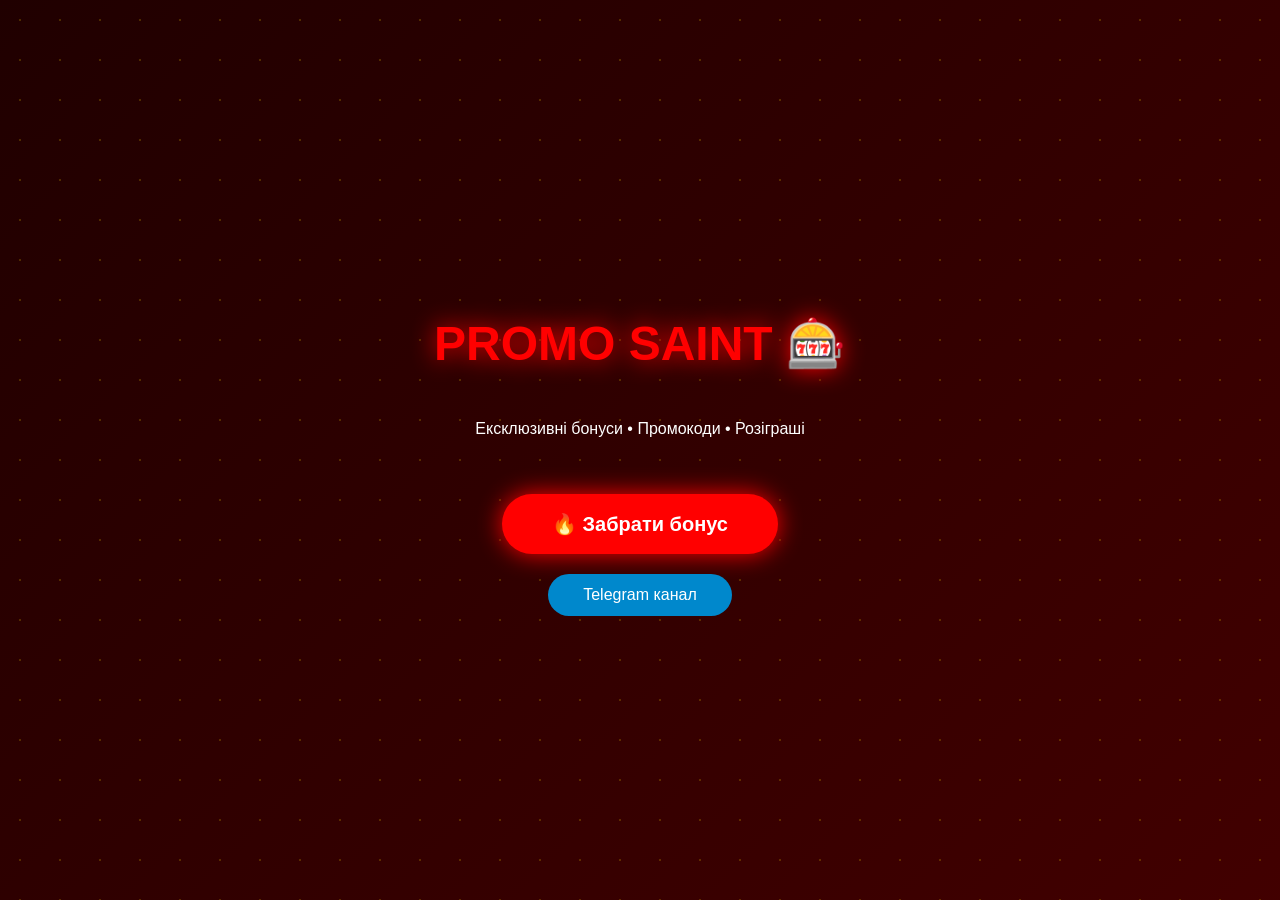
<file: PROMO_OT_SAINT/index.html>
<!DOCTYPE html>
<html lang="uk">
<head>
<meta charset="UTF-8">
<meta name="viewport" content="width=device-width, initial-scale=1.0">
<title>PROMO SAINT</title>
<link rel="stylesheet" href="style.css">
</head>
<body>

<div class="animated-bg"></div>
<div class="particles"></div>

<div class="main-container">
    <h1>PROMO SAINT 🎰</h1>
    <p>Ексклюзивні бонуси • Промокоди • Розіграші</p>

    <a href="bonuses.html" class="main-btn">
        🔥 Забрати бонус
    </a>

    <a href="https://t.me/promo_ot_saint" target="_blank" class="tg-btn">
        Telegram канал
    </a>
</div>

</body>
</html>
</file>
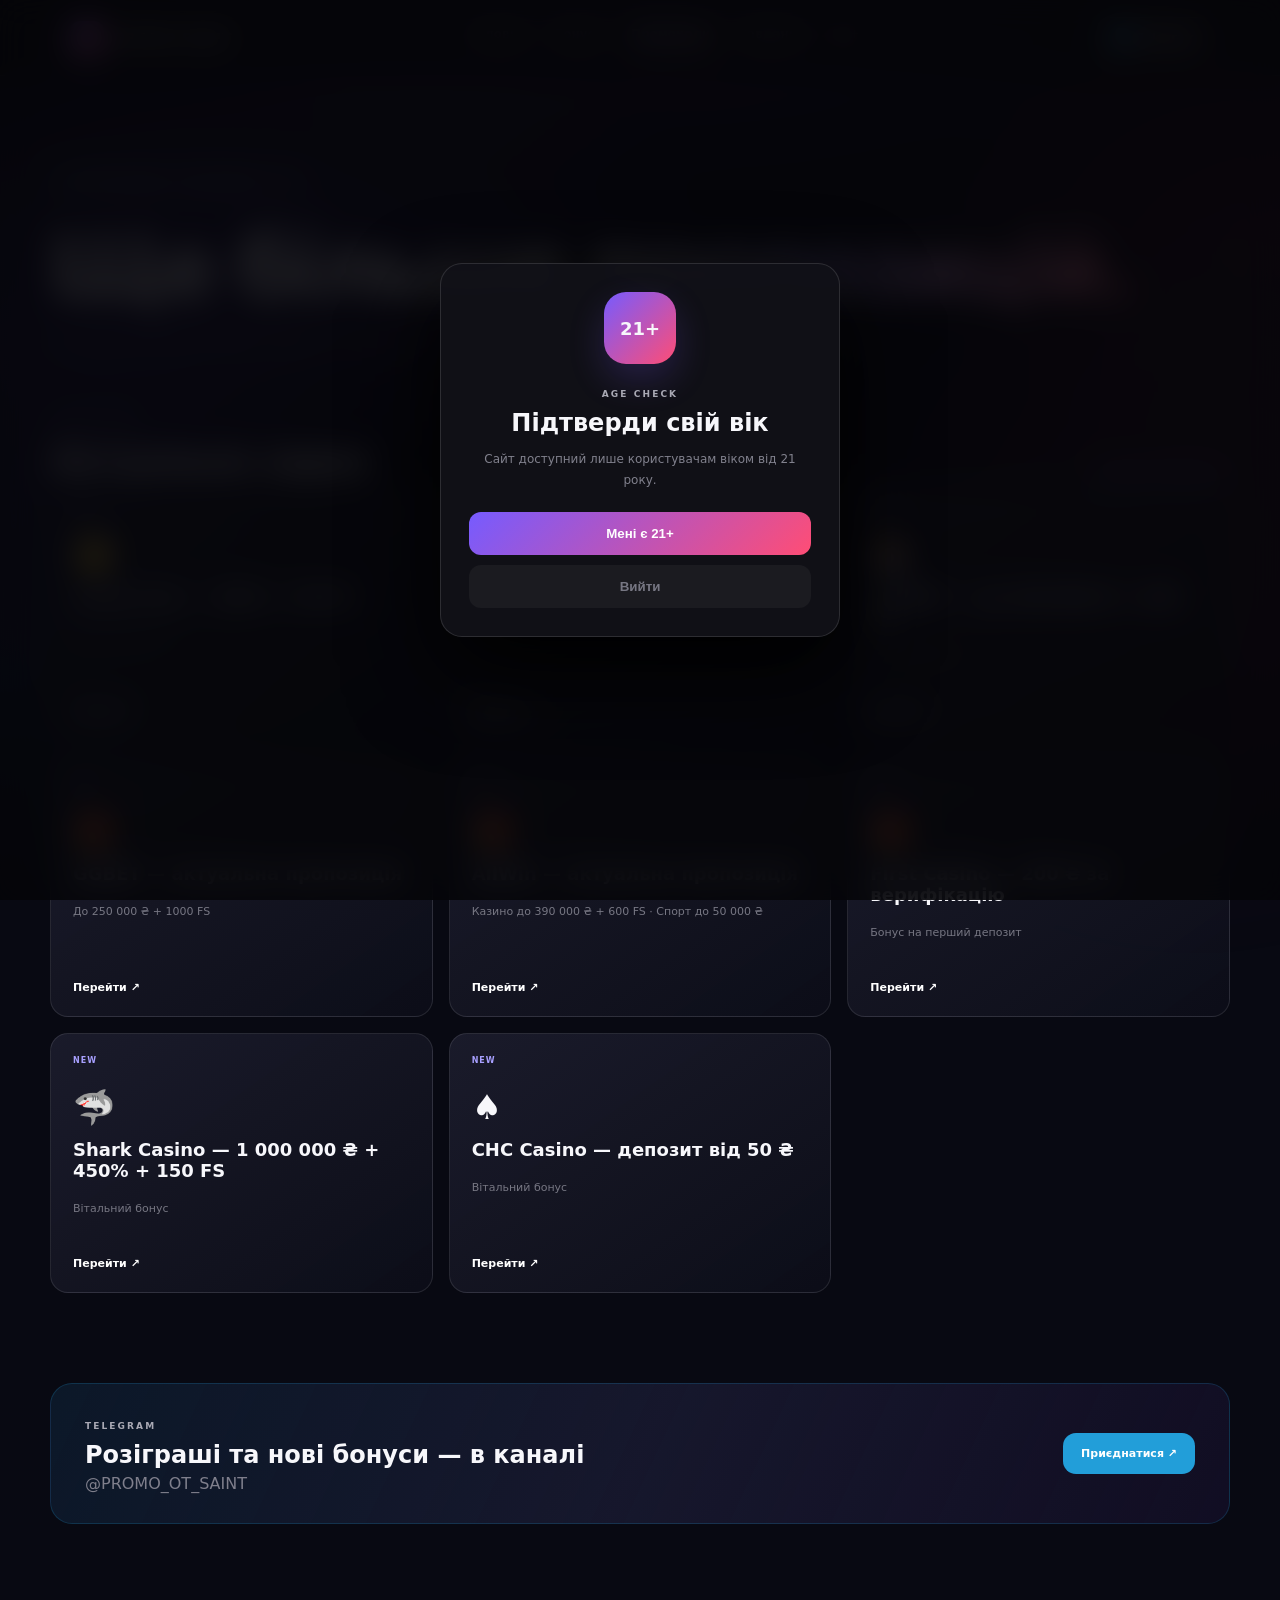
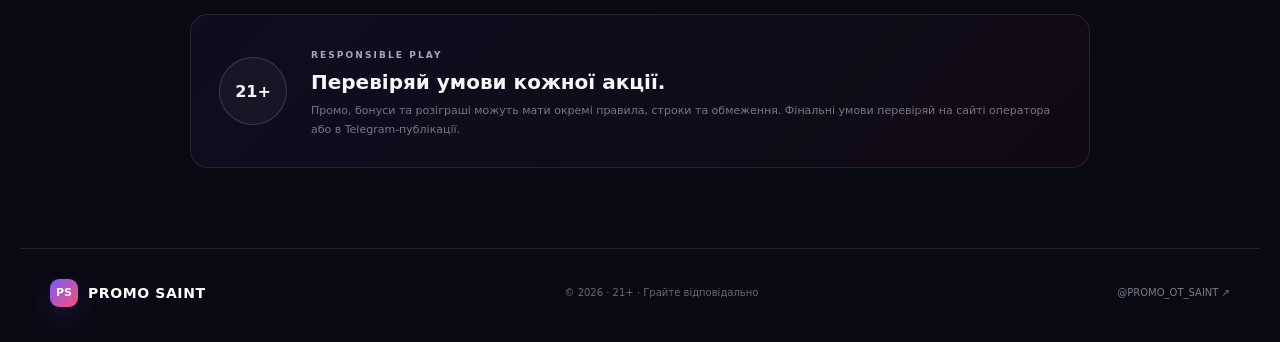
<file: promos.html>
<!doctype html>
<html lang="uk">
<head>
<meta charset="utf-8">
<meta name="viewport" content="width=device-width,initial-scale=1">
<meta name="theme-color" content="#09090b">
<meta name="description" content="PROMO SAINT — промокоди, добірки та розіграші. 21+.">
<title>Промокоди та розіграші — PROMO SAINT</title>
<link rel="stylesheet" href="style.css">
</head>
<body class="page page-promos">
<div class="page-transition" aria-hidden="true"></div>
<div class="noise"></div><div class="aurora aurora-1"></div><div class="aurora aurora-2"></div>

<header class="nav">
  <a class="brand" href="index.html"><span class="brand-mark">PS</span><span class="brand-text">PROMO SAINT</span></a>
  <nav class="nav-links">
    <a class="page-link" href="index.html">Головна</a>
    <a class="page-link" href="bonuses.html">Бонуси</a>
    <a class="active" href="promos.html">Промокоди</a><a class="page-link" href="tasks.html">Завдання</a>
    <a href="#safe">21+</a>
  </nav>
  <a class="tg-chip" href="https://t.me/PROMO_OT_SAINT" target="_blank" rel="noopener noreferrer"><span class="tg-dot">↗</span> Telegram</a>
</header>

<main>
  <section class="bonus-hero promo-hero">
    <div class="eyebrow"><span class="status-dot"></span>PROMOКОДИ · РОЗІГРАШІ · 21+</div>
    <h1>Ще більше <span class="gradient-text">пропозицій.</span></h1>
    <p>Тут зібрані актуальні промо, добірки та переходи до оферів. Нові публікації також з’являються в Telegram.</p>
  </section>

  <section class="promo-grid-wrap">
    <div class="section-head">
      <div><span class="section-kicker">PROMO FEED</span><h2>Актуально зараз</h2></div>
      <a class="text-link" href="https://t.me/PROMO_OT_SAINT" target="_blank" rel="noopener noreferrer">Відкрити Telegram →</a>
    </div>
    <div class="promo-grid"><article class="promo-card reveal">
      <div class="promo-card__tag">NEW</div>
      <div class="promo-card__icon">🪙</div>
      <h3>Lucky Coin — 100% + 50 FS</h3>
      <p>Вітальний бонус</p>
      <a href="https://click.mytraffgun.com/click?pid=838&amp;offer_id=1173" target="_blank" rel="noopener noreferrer sponsored">Перейти <span>↗</span></a>
    </article><article class="promo-card reveal">
      <div class="promo-card__tag">HOT</div>
      <div class="promo-card__icon">⭐</div>
      <h3>EpicStar — 150% + 100 FS</h3>
      <p>Вітальний бонус</p>
      <a href="https://click.mytraffgun.com/click?pid=838&amp;offer_id=1142" target="_blank" rel="noopener noreferrer sponsored">Перейти <span>↗</span></a>
    </article><article class="promo-card reveal">
      <div class="promo-card__tag">NEW</div>
      <div class="promo-card__icon">🎰</div>
      <h3>CATBET — до 100 000 ₴ + 250 FS</h3>
      <p>Вітальний бонус</p>
      <a href="https://click.mytraffgun.com/click?pid=838&amp;offer_id=1082" target="_blank" rel="noopener noreferrer sponsored">Перейти <span>↗</span></a>
    </article><article class="promo-card reveal">
      <div class="promo-card__tag">TOP</div>
      <div class="promo-card__icon">🎁</div>
      <h3>GGBET — актуальна пропозиція</h3>
      <p>До 250 000 ₴ + 1000 FS</p>
      <a href="https://click.mytraffgun.com/click?pid=838&amp;offer_id=724" target="_blank" rel="noopener noreferrer sponsored">Перейти <span>↗</span></a>
    </article><article class="promo-card reveal">
      <div class="promo-card__tag">TOP</div>
      <div class="promo-card__icon">🎁</div>
      <h3>AllWin — актуальна пропозиція</h3>
      <p>Казино до 390 000 ₴ + 600 FS · Спорт до 50 000 ₴</p>
      <a href="https://tinyurl.com/3utxmdjt/215/7?l=6&amp;utm_source=TG&amp;utm_campaign=PROMO_OT_SAINT&amp;creative_type=link&amp;creative_id=6" target="_blank" rel="noopener noreferrer sponsored">Перейти <span>↗</span></a>
    </article><article class="promo-card reveal">
      <div class="promo-card__tag">HOT</div>
      <div class="promo-card__icon">🎁</div>
      <h3>First Casino — 200 ₴ за верифікацію</h3>
      <p>Бонус на перший депозит</p>
      <a href="https://1casinowin.com/auth/signup/?refcode=c64d49a3-1852-4856-97d8-5c0b5961f281" target="_blank" rel="noopener noreferrer sponsored">Перейти <span>↗</span></a>
    </article><article class="promo-card reveal">
      <div class="promo-card__tag">NEW</div>
      <div class="promo-card__icon">🦈</div>
      <h3>Shark Casino — 1 000 000 ₴ + 450% + 150 FS</h3>
      <p>Вітальний бонус</p>
      <a href="https://trustrandomway.cc/uk?ref_code=37b3a8104ffb78a5" target="_blank" rel="noopener noreferrer sponsored">Перейти <span>↗</span></a>
    </article><article class="promo-card reveal">
      <div class="promo-card__tag">NEW</div>
      <div class="promo-card__icon">♠</div>
      <h3>CHC Casino — депозит від 50 ₴</h3>
      <p>Вітальний бонус</p>
      <a href="https://chc4.casino/ua/r/ODk4MTc=" target="_blank" rel="noopener noreferrer sponsored">Перейти <span>↗</span></a>
    </article></div>
  </section>

  <section class="telegram-banner">
    <div><span class="section-kicker">TELEGRAM</span><h2>Розіграші та нові бонуси — в каналі</h2><p>@PROMO_OT_SAINT</p></div>
    <a href="https://t.me/PROMO_OT_SAINT" target="_blank" rel="noopener noreferrer">Приєднатися ↗</a>
  </section>

  <section class="safe" id="safe">
    <div class="safe-icon">21+</div>
    <div><span class="section-kicker">RESPONSIBLE PLAY</span><h2>Перевіряй умови кожної акції.</h2><p>Промо, бонуси та розіграші можуть мати окремі правила, строки та обмеження. Фінальні умови перевіряй на сайті оператора або в Telegram-публікації.</p></div>
  </section>
</main>

<footer>
  <div class="brand footer-brand"><span class="brand-mark">PS</span><span class="brand-text">PROMO SAINT</span></div>
  <p>© 2026 · 21+ · Грайте відповідально</p>
  <a href="https://t.me/PROMO_OT_SAINT" target="_blank" rel="noopener noreferrer">@PROMO_OT_SAINT ↗</a>
</footer>

<div class="mobile-dock">
  <a class="page-link" href="index.html">⌂<span>Головна</span></a>
  <a class="page-link" href="bonuses.html">🎁<span>Бонуси</span></a>
  <a class="active" href="promos.html">✦<span>Промо</span></a>
  <a class="page-link" href="tasks.html">✓<span>Завдання</span></a>
</div>

<div class="age-modal" id="ageModal" hidden>
  <div class="age-dialog">
    <div class="age-badge">21+</div>
    <span class="section-kicker">AGE CHECK</span>
    <h2>Підтверди свій вік</h2>
    <p>Сайт доступний лише користувачам віком від 21 року.</p>
    <button id="ageYes" class="age-confirm">Мені є 21+</button>
    <button id="ageNo" class="age-exit">Вийти</button>
  </div>
</div>

<script src="app.js"></script>
</body>
</html>
</file>
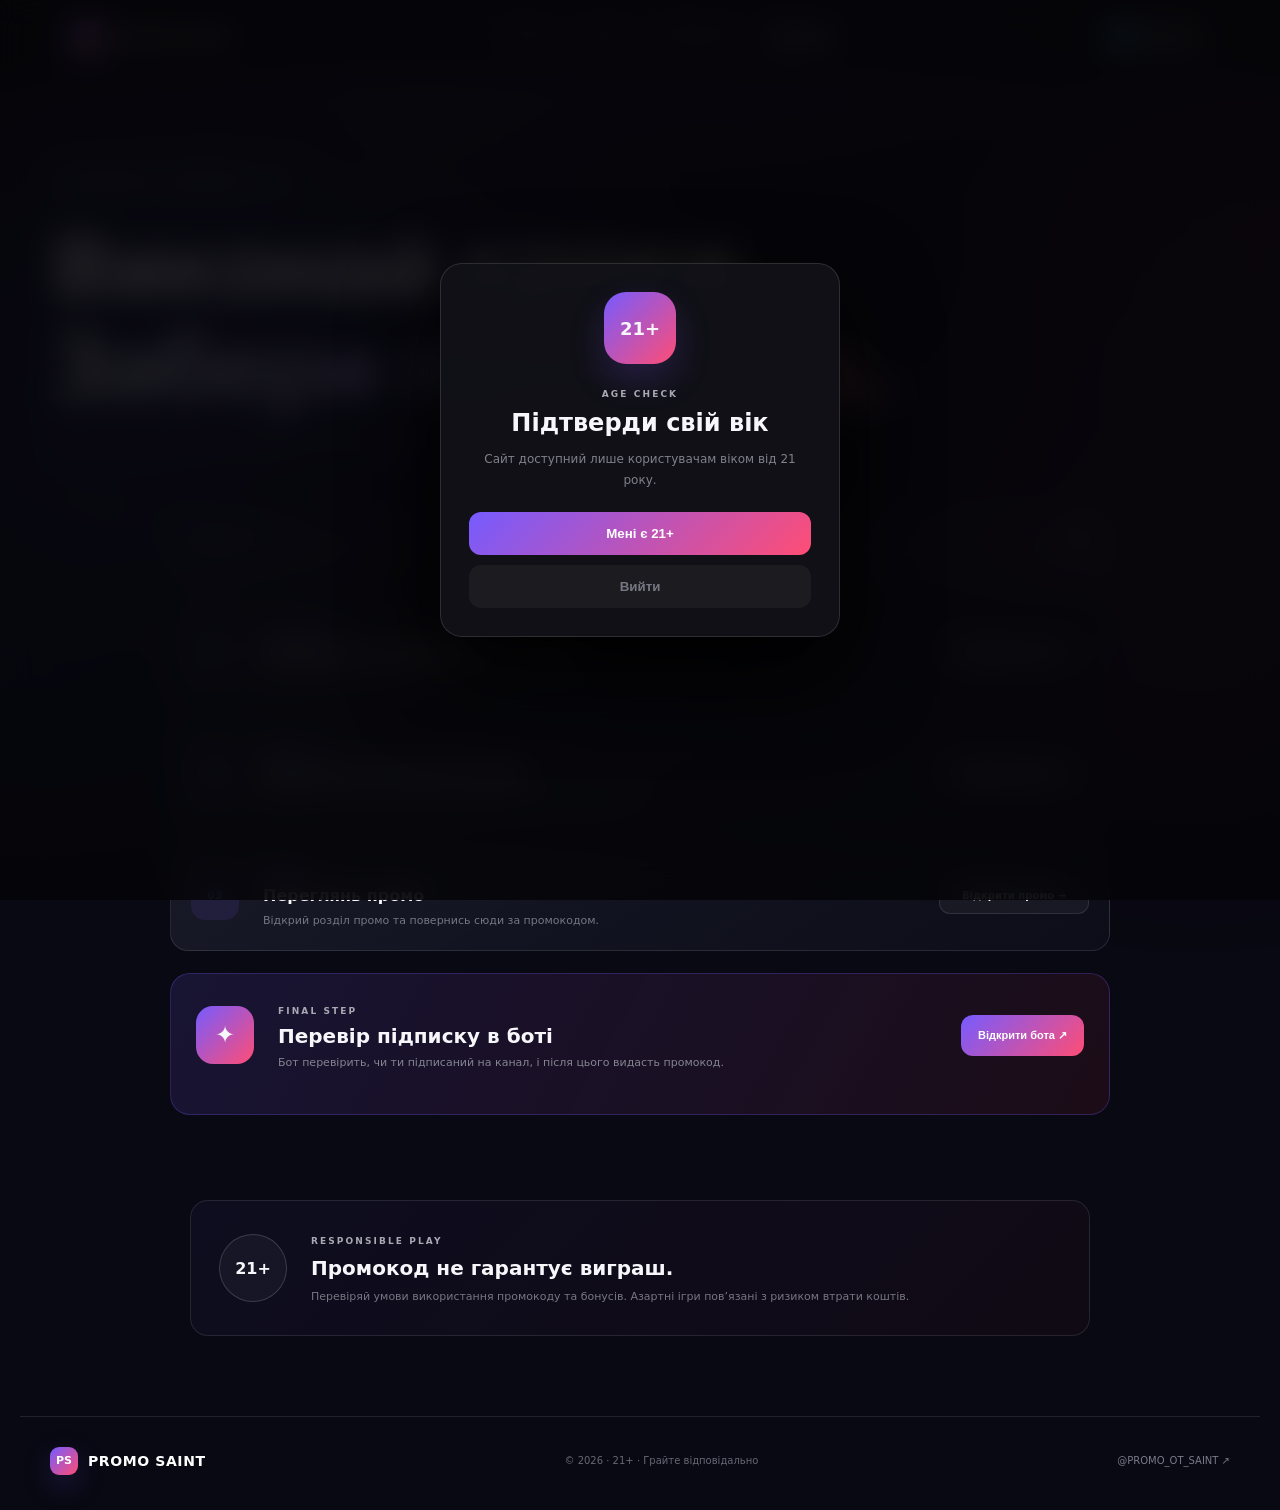
<file: tasks.html>
<!doctype html><html lang="uk"><head><meta charset="utf-8"><meta name="viewport" content="width=device-width,initial-scale=1"><meta name="theme-color" content="#09090b"><meta name="description" content="PROMO SAINT — виконай завдання та отримай промокод. 21+."><title>Завдання — PROMO SAINT</title><link rel="stylesheet" href="style.css"></head><body class="page page-tasks"><div class="page-transition" aria-hidden="true"></div><div class="noise"></div><div class="aurora aurora-1"></div><div class="aurora aurora-2"></div><header class="nav"><a class="brand page-link" href="index.html"><span class="brand-mark">PS</span><span class="brand-text">PROMO SAINT</span></a><nav class="nav-links"><a class="page-link" href="index.html">Головна</a><a class="page-link" href="bonuses.html">Бонуси</a><a class="page-link" href="promos.html">Промокоди</a><a class="active" href="tasks.html">Завдання</a></nav><a class="tg-chip" href="https://t.me/PROMO_OT_SAINT" target="_blank" rel="noopener noreferrer"><span class="tg-dot">↗</span> Telegram</a></header><main><section class="bonus-hero tasks-hero"><div class="eyebrow"><span class="status-dot"></span>ЗАВДАННЯ · ПРОМОКОД · 21+</div><h1>Виконай кроки.<br><span class="gradient-text">Забери промокод.</span></h1><p>Підписку на Telegram перевіряє бот. Після успішної перевірки він видає промокод.</p></section><section class="tasks-wrap"><div class="task-progress-card"><div class="progress-top"><span>Твій прогрес</span><strong id="progressText">0 / 3</strong></div><div class="progress-bar"><i id="progressBar"></i></div></div><div class="task-list"><article class="task-card" data-task="channel"><div class="task-num">01</div><div class="task-main"><span class="task-kicker">TELEGRAM</span><h3>Підпишись на @PROMO_OT_SAINT</h3><p>Відкрий канал та підпишись. Саме це завдання бот перевірить автоматично.</p></div><a class="task-btn" href="https://t.me/PROMO_OT_SAINT" target="_blank" rel="noopener noreferrer" data-complete="channel">Відкрити канал ↗</a></article><article class="task-card" data-task="bonuses"><div class="task-num">02</div><div class="task-main"><span class="task-kicker">BONUSES</span><h3>Переглянь актуальні бонуси</h3><p>Перейди до каталогу та обери пропозицію, яка тобі підходить.</p></div><a class="task-btn page-link" href="bonuses.html" data-complete="bonuses">Відкрити бонуси →</a></article><article class="task-card" data-task="promo"><div class="task-num">03</div><div class="task-main"><span class="task-kicker">PROMO</span><h3>Переглянь промо</h3><p>Відкрий розділ промо та повернись сюди за промокодом.</p></div><a class="task-btn page-link" href="promos.html" data-complete="promo">Відкрити промо →</a></article></div><section class="unlock-card"><div class="unlock-icon">✦</div><div class="unlock-copy"><span class="section-kicker">FINAL STEP</span><h2>Перевір підписку в боті</h2><p>Бот перевірить, чи ти підписаний на канал, і після цього видасть промокод.</p></div><button id="openBot" class="unlock-btn" type="button">Відкрити бота ↗</button><p class="bot-hint" id="botHint"></p></section></section><section class="safe"><div class="safe-icon">21+</div><div><span class="section-kicker">RESPONSIBLE PLAY</span><h2>Промокод не гарантує виграш.</h2><p>Перевіряй умови використання промокоду та бонусів. Азартні ігри пов’язані з ризиком втрати коштів.</p></div></section></main><footer><div class="brand footer-brand"><span class="brand-mark">PS</span><span class="brand-text">PROMO SAINT</span></div><p>© 2026 · 21+ · Грайте відповідально</p><a href="https://t.me/PROMO_OT_SAINT" target="_blank" rel="noopener noreferrer">@PROMO_OT_SAINT ↗</a></footer><div class="mobile-dock"><a class="page-link" href="index.html">⌂<span>Головна</span></a><a class="page-link" href="bonuses.html">🎁<span>Бонуси</span></a><a class="page-link" href="promos.html">✦<span>Промо</span></a><a class="active" href="tasks.html">✓<span>Завдання</span></a></div><div class="age-modal" id="ageModal" hidden><div class="age-dialog"><div class="age-badge">21+</div><span class="section-kicker">AGE CHECK</span><h2>Підтверди свій вік</h2><p>Сайт доступний лише користувачам віком від 21 року.</p><button id="ageYes" class="age-confirm">Мені є 21+</button><button id="ageNo" class="age-exit">Вийти</button></div></div><script src="site-config.js"></script><script src="app.js"></script><script src="tasks.js"></script></body></html>
</file>
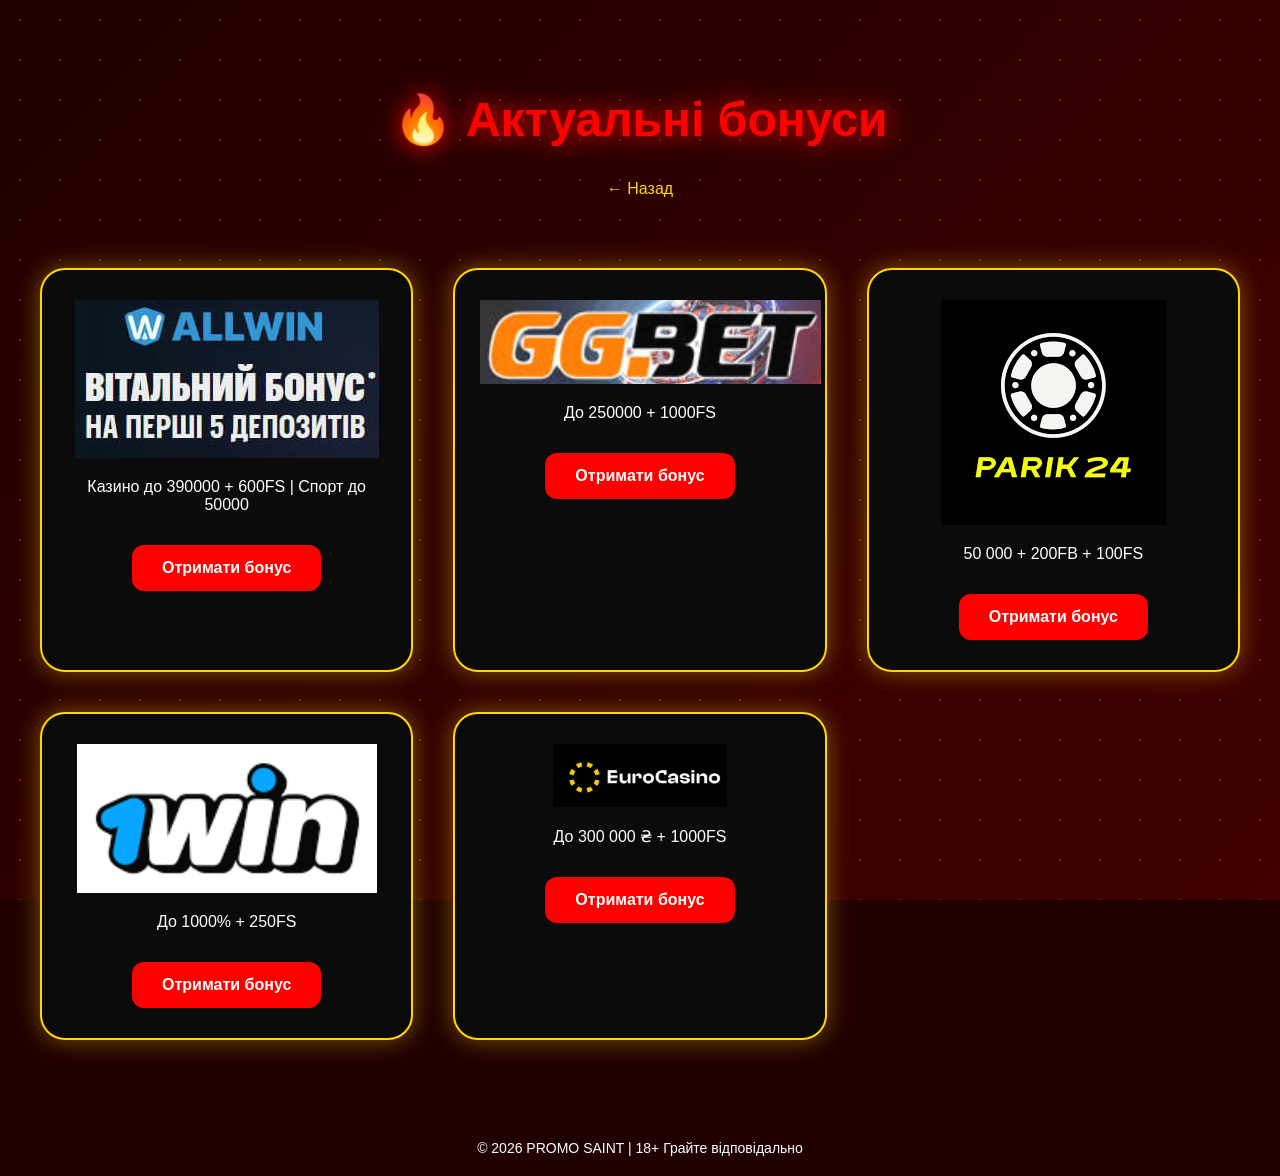
<file: PROMO_OT_SAINT/bonuses.html>
<!DOCTYPE html>
<html lang="uk">
<head>
<meta charset="UTF-8">
<meta name="viewport" content="width=device-width, initial-scale=1.0">
<title>Бонуси | PROMO SAINT</title>
<link rel="stylesheet" href="style.css">
</head>
<body>

<div class="animated-bg"></div>
<div class="particles"></div>

<header class="bonus-header">
  <h1>🔥 Актуальні бонуси</h1>
  <a href="index.html" class="back-btn">← Назад</a>
</header>

<main class="casino-container">

  <div class="casino-block">
    <img src="allwin.png" class="allwin">
    <p>Казино до 390000 + 600FS | Спорт до 50000</p>
    <a href="https://lnk.ua/5VbUbE0MF" target="_blank" class="btn">Отримати бонус</a>
  </div>

  <div class="casino-block">
    <img src="ggbet.png" class="ggbet">
    <p>До 250000 + 1000FS</p>
    <a href="https://surl.li/gfjgsi" target="_blank" class="btn">Отримати бонус</a>
  </div>

  <div class="casino-block">
    <img src="parik24.png" class="parik24">
    <p>50 000 + 200FB + 100FS</p>
    <a href="https://surl.li/tgodsl" target="_blank" class="btn">Отримати бонус</a>
  </div>

  <div class="casino-block">
    <img src="1win.png" class="1win">
    <p>До 1000% + 250FS</p>
    <a href="https://surl.li/pehhhu" target="_blank" class="btn">Отримати бонус</a>
  </div>

  <div class="casino-block">
    <img src="eurocasino.png" class="eurocasino">
    <p>До 300 000 ₴ + 1000FS</p>
    <a href="https://lnk.ua/WfnFeuqv2" target="_blank" class="btn">Отримати бонус</a>
  </div>

</main>

<footer class="bonus-footer">
  © 2026 PROMO SAINT | 18+ Грайте відповідально
</footer>

</body>

</html>
</file>
<file: PROMO_OT_SAINT/style.css>
body{
margin:0;
font-family:Arial, sans-serif;
color:white;
background:#200000;
overflow-x:hidden;
}

.animated-bg{
position:fixed;
width:100%;
height:100%;
background: linear-gradient(-45deg, #3b0000, #200000, #4d0000, #200000);
background-size:400% 400%;
animation: gradientMove 12s ease infinite;
z-index:-2;
}

@keyframes gradientMove{
0%{background-position:0% 50%}
50%{background-position:100% 50%}
100%{background-position:0% 50%}
}

.particles{
position:fixed;
width:100%;
height:100%;
background-image: radial-gradient(gold 1px, transparent 1px);
background-size: 40px 40px;
opacity:0.2;
animation: moveParticles 20s linear infinite;
z-index:-1;
}

@keyframes moveParticles{
from{background-position:0 0;}
to{background-position:0 1000px;}
}

.main-container{
height:100vh;
display:flex;
flex-direction:column;
justify-content:center;
align-items:center;
text-align:center;
}

h1{
font-size:48px;
color:#ff0000;
text-shadow:0 0 25px red;
}

.main-btn{
margin-top:40px;
padding:18px 50px;
background:red;
color:white;
text-decoration:none;
border-radius:50px;
font-size:20px;
font-weight:bold;
box-shadow:0 0 25px red;
transition:0.3s;
}

.main-btn:hover{
background:gold;
color:black;
box-shadow:0 0 35px gold;
}

.tg-btn{
margin-top:20px;
padding:12px 35px;
background:#0088cc;
color:white;
text-decoration:none;
border-radius:30px;
}

.bonus-header{
text-align:center;
padding:60px 20px 30px 20px;
}

.back-btn{
color:gold;
text-decoration:none;
}

.casino-container{
max-width:1200px;
margin:0 auto;
display:grid;
grid-template-columns:repeat(auto-fit, minmax(280px, 1fr));
gap:40px;
padding:40px 20px 80px 20px;
}

.casino-block{
background:#0b0b0b;
border:2px solid gold;
border-radius:25px;
padding:30px 25px;
text-align:center;
box-shadow:0 0 25px rgba(255,215,0,0.4);
transition:0.4s;
}

.casino-block:hover{
transform:translateY(-8px);
box-shadow:0 0 45px gold;
}

.logo{
width:170px;
margin-bottom:25px;
}

.btn{
display:inline-block;
margin-top:15px;
padding:14px 30px;
background:red;
color:white;
text-decoration:none;
border-radius:12px;
font-weight:bold;
transition:0.3s;
}

.btn:hover{
background:gold;
color:black;
}

.bonus-footer{
text-align:center;
padding:20px;
font-size:14px;
}
</file>
<file: style.css>
:root{
  --bg:#09090b;--bg2:#0d0d11;--panel:rgba(255,255,255,.055);--panel-solid:#121217;
  --line:rgba(255,255,255,.10);--text:#f7f7fb;--muted:#8c8c98;
  --accent:#ff3158;--accent2:#7c5cff;--cyan:#37d7ff;--success:#4be38a;
}
*{box-sizing:border-box}
html{scroll-behavior:smooth}
body{margin:0;background:var(--bg);color:var(--text);font-family:Inter,ui-sans-serif,system-ui,-apple-system,BlinkMacSystemFont,"Segoe UI",Arial,sans-serif;overflow-x:hidden}
body:before{content:"";position:fixed;inset:0;z-index:-5;background:
 radial-gradient(circle at 20% 0%,rgba(124,92,255,.12),transparent 30%),
 radial-gradient(circle at 90% 15%,rgba(255,49,88,.10),transparent 27%),
 linear-gradient(180deg,#09090b,#0b0b0f 65%,#09090b)}
.noise{position:fixed;inset:0;z-index:-4;pointer-events:none;opacity:.16;background-image:radial-gradient(rgba(255,255,255,.16) .7px,transparent .7px);background-size:22px 22px;mask-image:linear-gradient(to bottom,black,transparent 70%)}
.aurora{position:fixed;z-index:-3;border-radius:50%;filter:blur(110px);opacity:.12;pointer-events:none}
.aurora-1{width:520px;height:520px;background:#7c5cff;left:-180px;top:170px}.aurora-2{width:460px;height:460px;background:#ff3158;right:-160px;top:40px}

.nav{height:76px;padding:0 clamp(18px,5.5vw,86px);display:flex;align-items:center;justify-content:space-between;position:sticky;top:0;z-index:50;background:rgba(9,9,11,.72);backdrop-filter:blur(20px);border-bottom:1px solid rgba(255,255,255,.07)}
.brand{display:flex;align-items:center;gap:10px;text-decoration:none;color:#fff}.brand-mark{width:34px;height:34px;border-radius:10px;display:grid;place-items:center;background:linear-gradient(135deg,var(--accent2),var(--accent));font-size:11px;font-weight:900;box-shadow:0 10px 30px rgba(124,92,255,.22)}.brand-text{font-weight:900;font-size:14px;letter-spacing:.6px}
.nav-links{display:flex;gap:28px}.nav-links a{color:#8f8f99;text-decoration:none;font-size:12px;font-weight:700}.nav-links a:hover{color:#fff}
.tg-chip{display:flex;align-items:center;gap:8px;text-decoration:none;color:#fff;background:rgba(255,255,255,.06);border:1px solid var(--line);padding:10px 13px;border-radius:12px;font-size:11px;font-weight:800}.tg-dot{width:20px;height:20px;border-radius:7px;background:#229ed9;display:grid;place-items:center;font-size:10px}

.hero{max-width:1240px;margin:auto;min-height:660px;padding:80px 30px;display:flex;align-items:center;position:relative}
.hero-content{width:58%;position:relative;z-index:2}
.eyebrow,.section-kicker{font-size:9px;font-weight:900;letter-spacing:2.1px;color:#a9a9b4}.eyebrow{display:inline-flex;align-items:center;gap:9px;padding:9px 12px;border-radius:999px;background:rgba(255,255,255,.04);border:1px solid var(--line)}
.status-dot{width:6px;height:6px;border-radius:50%;background:var(--success);box-shadow:0 0 12px var(--success)}
.hero h1{font-size:clamp(54px,7vw,94px);line-height:.94;letter-spacing:-5px;margin:24px 0 22px}
.gradient-text{background:linear-gradient(90deg,#fff 0%,#b3a7ff 42%,#ff7c95 100%);-webkit-background-clip:text;background-clip:text;color:transparent}
.hero p{max-width:570px;font-size:15px;line-height:1.8;color:var(--muted)}
.hero-actions{display:flex;gap:12px;margin-top:30px}.btn{display:inline-flex;align-items:center;justify-content:center;text-decoration:none;border-radius:13px;padding:15px 18px;font-size:11px;font-weight:900;transition:.22s}.btn-primary{color:#fff;background:linear-gradient(135deg,var(--accent2),var(--accent));box-shadow:0 14px 36px rgba(124,92,255,.2)}.btn-primary:hover{transform:translateY(-2px);box-shadow:0 18px 44px rgba(124,92,255,.28)}.btn-secondary{color:#dcdce4;background:rgba(255,255,255,.045);border:1px solid var(--line)}
.stats{display:flex;gap:30px;margin-top:34px}.stats div{display:flex;flex-direction:column;gap:2px}.stats strong{font-size:20px}.stats span{font-size:9px;color:#696976;text-transform:uppercase;letter-spacing:.8px}
.hero-ui{width:42%;height:480px;position:relative}.dashboard{position:absolute;left:50%;top:72px;transform:translateX(-50%) rotate(-3deg);width:340px;padding:18px;background:rgba(18,18,24,.72);border:1px solid rgba(255,255,255,.12);border-radius:22px;backdrop-filter:blur(24px);box-shadow:0 35px 90px #000,0 0 70px rgba(124,92,255,.12)}
.dashboard-head{display:flex;justify-content:space-between;align-items:center;font-size:9px;color:#787886;letter-spacing:1.4px;margin-bottom:14px}.live-dot{width:7px;height:7px;border-radius:50%;background:var(--success);box-shadow:0 0 12px var(--success)}
.dash-row{display:grid;grid-template-columns:42px 1fr 22px;align-items:center;gap:12px;padding:14px 12px;border-radius:14px;background:rgba(255,255,255,.035);border:1px solid rgba(255,255,255,.06);margin-top:9px}.dash-icon{width:42px;height:42px;border-radius:12px;display:grid;place-items:center;background:linear-gradient(135deg,rgba(124,92,255,.18),rgba(255,49,88,.12))}.dash-row b{font-size:11px}.dash-row small{display:block;margin-top:4px;color:#686875;font-size:9px}.dash-arrow{color:#888895}
.glass-orb{position:absolute;border-radius:50%;border:1px solid rgba(255,255,255,.12);backdrop-filter:blur(12px)}.orb-a{width:90px;height:90px;right:10px;top:38px;background:linear-gradient(135deg,rgba(55,215,255,.18),rgba(124,92,255,.08))}.orb-b{width:64px;height:64px;left:10px;bottom:42px;background:linear-gradient(135deg,rgba(255,49,88,.18),rgba(255,255,255,.04))}

.offers{max-width:1240px;margin:auto;padding:90px 30px}.section-head{display:flex;justify-content:space-between;align-items:end;gap:22px}.section-head h2{font-size:36px;letter-spacing:-2px;margin:8px 0 0}
.search-box{width:270px;height:44px;border-radius:13px;border:1px solid var(--line);background:rgba(255,255,255,.035);display:flex;align-items:center;padding:0 13px;gap:9px}.search-box svg{width:16px;height:16px;fill:none;stroke:#777786;stroke-width:1.8}.search-box input{width:100%;background:none;border:0;outline:0;color:#fff;font-size:12px}
.filter-row{display:flex;gap:8px;margin:24px 0}.filter{border:1px solid var(--line);background:rgba(255,255,255,.035);color:#777784;border-radius:10px;padding:9px 13px;font-size:9px;font-weight:900;cursor:pointer}.filter.active{color:#fff;background:linear-gradient(135deg,rgba(124,92,255,.22),rgba(255,49,88,.18));border-color:rgba(171,141,255,.34)}

.offer-grid{display:grid;grid-template-columns:repeat(3,minmax(0,1fr));gap:16px}.offer-card{min-width:0;position:relative;display:flex;flex-direction:column;min-height:330px;padding:20px;border-radius:18px;background:linear-gradient(180deg,rgba(255,255,255,.055),rgba(255,255,255,.025));border:1px solid var(--line);overflow:hidden;transition:.25s}.offer-card:before{content:"";position:absolute;inset:-1px;pointer-events:none;background:linear-gradient(120deg,transparent 0%,rgba(124,92,255,.08) 40%,rgba(255,49,88,.06) 65%,transparent 100%);opacity:0;transition:.25s}.offer-card:hover{transform:translateY(-5px);border-color:rgba(170,150,255,.27);box-shadow:0 24px 54px rgba(0,0,0,.38)}.offer-card:hover:before{opacity:1}
.offer-card__top{display:flex;justify-content:space-between;align-items:center;position:relative;z-index:1}.pill{font-size:8px;font-weight:900;letter-spacing:1px;padding:5px 7px;border-radius:7px;border:1px solid var(--line);color:#aaa}.pill--top{color:#f8e28a;background:rgba(240,198,59,.08);border-color:rgba(240,198,59,.2)}.pill--hot{color:#ff8ea5;background:rgba(255,49,88,.08);border-color:rgba(255,49,88,.2)}.pill--new{color:#8ce8ff;background:rgba(55,215,255,.08);border-color:rgba(55,215,255,.2)}.pill--soon{color:#888}.age-chip{font-size:8px;color:#666673;border:1px solid var(--line);padding:4px 6px;border-radius:6px}
.offer-card__visual{height:110px;margin:8px 0 3px;display:flex;align-items:center;justify-content:center;position:relative;z-index:1}.offer-card__visual img{max-width:190px;max-height:76px;object-fit:contain;filter:drop-shadow(0 10px 22px rgba(0,0,0,.28))}.wordmark{display:flex;flex-direction:column;align-items:center;gap:5px}.wordmark span{font-size:34px}.wordmark strong{font-size:20px;letter-spacing:-.7px}
.offer-card__body{position:relative;z-index:1}.offer-card__body h3{font-size:19px;margin:12px 0 7px;letter-spacing:-.5px}.offer-card__body p{min-height:38px;margin:0;color:#777783;font-size:11px;line-height:1.55}
.card-cta{position:relative;z-index:1;margin-top:auto;display:flex;align-items:center;justify-content:center;gap:10px;text-decoration:none;color:#fff;background:linear-gradient(135deg,#704dff,#ff3158);border-radius:12px;padding:13px 15px;font-size:10px;font-weight:900;transition:.22s}.card-cta:hover{transform:translateY(-2px);box-shadow:0 12px 28px rgba(124,92,255,.18)}.card-cta--disabled{background:#1b1b20;color:#666672;cursor:default}.card-cta--disabled:hover{transform:none;box-shadow:none}
.empty{text-align:center;color:#686875;padding:45px}

.steps{max-width:1240px;margin:0 auto 90px;padding:0 30px;display:grid;grid-template-columns:repeat(3,1fr);gap:16px}.steps article{padding:25px;border:1px solid var(--line);border-radius:17px;background:rgba(255,255,255,.028)}.steps span{font-size:9px;font-weight:900;color:#8e81ff}.steps h3{font-size:17px;margin:13px 0 8px}.steps p{font-size:11px;line-height:1.65;color:#747480;margin:0}
.safe{max-width:900px;margin:0 auto 80px;padding:28px;border-radius:18px;border:1px solid var(--line);background:linear-gradient(135deg,rgba(124,92,255,.055),rgba(255,49,88,.035));display:flex;gap:24px;align-items:center}.safe-icon{flex:0 0 68px;height:68px;border-radius:50%;display:grid;place-items:center;border:1px solid rgba(255,255,255,.16);background:rgba(255,255,255,.04);font-weight:900}.safe h2{font-size:20px;margin:8px 0}.safe p{font-size:11px;line-height:1.7;color:#777783;margin:0}
footer{max-width:1240px;margin:auto;border-top:1px solid var(--line);padding:28px 30px 34px;display:flex;align-items:center;justify-content:space-between;color:#686875;font-size:10px}footer a{color:#7b7b89;text-decoration:none}.footer-brand .brand-mark{width:28px;height:28px;border-radius:9px}

.age-modal{position:fixed;inset:0;z-index:100;background:rgba(5,5,8,.88);backdrop-filter:blur(16px);display:grid;place-items:center;padding:20px}.age-modal[hidden]{display:none!important}.age-dialog{width:min(400px,100%);padding:28px;border-radius:22px;background:rgba(18,18,24,.94);border:1px solid rgba(255,255,255,.12);box-shadow:0 35px 90px #000;text-align:center}.age-badge{width:72px;height:72px;border-radius:22px;margin:0 auto 18px;display:grid;place-items:center;background:linear-gradient(135deg,var(--accent2),var(--accent));font-weight:900;font-size:18px;box-shadow:0 15px 36px rgba(124,92,255,.2)}.age-dialog h2{margin:8px 0}.age-dialog p{font-size:12px;line-height:1.7;color:#81818d}.age-dialog button{width:100%;border:0;border-radius:12px;padding:14px;margin-top:10px;font-weight:900;cursor:pointer}.age-confirm{color:#fff;background:linear-gradient(135deg,var(--accent2),var(--accent))}.age-exit{color:#777783;background:#1b1b20}
.reveal{opacity:0;transform:translateY(12px)}.reveal.show{opacity:1;transform:translateY(0);transition:opacity .45s ease,transform .45s ease}

@media(max-width:950px){.nav-links{display:none}.hero-content{width:64%}.hero-ui{width:36%;opacity:.7}.offer-grid{grid-template-columns:repeat(2,minmax(0,1fr))}}
@media(max-width:650px){.nav{height:66px;padding:0 16px}.brand-text{font-size:12px}.tg-chip{padding:9px 10px}.hero{min-height:700px;padding:60px 18px}.hero-content{width:100%}.hero-ui{position:absolute;inset:0;width:100%;opacity:.18;pointer-events:none}.hero h1{letter-spacing:-3px}.hero-actions{flex-direction:column}.hero-actions .btn{width:100%}.stats{gap:18px}.offers{padding:65px 16px}.section-head{flex-direction:column;align-items:stretch}.section-head h2{font-size:30px}.search-box{width:100%}.offer-grid,.steps{grid-template-columns:1fr}.steps{padding:0 16px}.safe{margin:0 16px 60px;align-items:flex-start}.safe-icon{display:none}footer{margin:0 16px;padding-left:0;padding-right:0;flex-direction:column;gap:12px;text-align:center}}
@media(prefers-reduced-motion:reduce){*{scroll-behavior:auto!important}.reveal{opacity:1!important;transform:none!important;transition:none!important}}

/* Two-page layout + page transitions */
@view-transition{navigation:auto}
::view-transition-old(root){animation:fadeOut .22s ease both}
::view-transition-new(root){animation:fadeIn .34s ease both}
@keyframes fadeOut{to{opacity:0;transform:translateY(-8px) scale(.995)}}
@keyframes fadeIn{from{opacity:0;transform:translateY(10px) scale(.995)}}
.page-transition{position:fixed;inset:0;z-index:999;pointer-events:none;background:linear-gradient(135deg,#7c5cff,#ff3158);transform:scaleY(0);transform-origin:bottom;opacity:0}
body.is-leaving .page-transition{animation:pageCover .42s cubic-bezier(.7,0,.2,1) forwards}
@keyframes pageCover{0%{transform:scaleY(0);opacity:0}35%{opacity:1}100%{transform:scaleY(1);opacity:1}}
.nav-links a.active{color:#fff}.nav-links a.active:after{content:"";display:block;height:2px;border-radius:3px;margin-top:5px;background:linear-gradient(90deg,var(--accent2),var(--accent))}
.home-section{max-width:1240px;margin:auto;padding:40px 30px 90px}.compact-grid{grid-template-columns:repeat(4,minmax(0,1fr))}.compact-grid .offer-card{min-height:315px}.text-link{color:#9f92ff;text-decoration:none;font-size:11px;font-weight:800}
.telegram-banner{max-width:1180px;margin:0 auto 90px;padding:30px 34px;border-radius:22px;border:1px solid rgba(34,158,217,.2);background:linear-gradient(135deg,rgba(34,158,217,.11),rgba(124,92,255,.06));display:flex;align-items:center;justify-content:space-between;gap:20px}.telegram-banner h2{font-size:24px;margin:8px 0 5px}.telegram-banner p{margin:0;color:#7f7f8c}.telegram-banner a{background:#229ed9;color:#fff;text-decoration:none;border-radius:13px;padding:14px 18px;font-size:11px;font-weight:900}
.bonus-hero{max-width:1240px;margin:auto;padding:90px 30px 25px}.bonus-hero h1{font-size:clamp(52px,7vw,86px);letter-spacing:-5px;margin:22px 0 15px}.bonus-hero p{color:#80808d;font-size:14px}.offers-page{padding-top:40px}
@media(max-width:1050px){.compact-grid{grid-template-columns:repeat(2,minmax(0,1fr))}}
@media(max-width:650px){.compact-grid{grid-template-columns:1fr}.home-section{padding:30px 16px 65px}.telegram-banner{margin:0 16px 65px;padding:24px;flex-direction:column;align-items:flex-start}.telegram-banner a{width:100%;text-align:center}.bonus-hero{padding:70px 16px 10px}.bonus-hero h1{letter-spacing:-3px}}

/* Third page + bonus of the day + mobile dock */
.updated-chip{display:inline-flex;margin-top:12px;font-size:9px;color:#7b7b88;padding:7px 10px;border-radius:999px;border:1px solid var(--line);background:rgba(255,255,255,.03)}
.bonus-day{max-width:1180px;margin:0 auto 30px;padding:24px 28px;border-radius:22px;border:1px solid rgba(124,92,255,.22);background:linear-gradient(135deg,rgba(124,92,255,.11),rgba(255,49,88,.07));display:grid;grid-template-columns:120px 1fr auto;gap:24px;align-items:center;box-shadow:0 24px 50px rgba(0,0,0,.18)}
.bonus-day__visual{height:92px;border-radius:18px;background:rgba(255,255,255,.045);border:1px solid var(--line);display:grid;place-items:center}.bonus-day__visual img{max-width:96px;max-height:64px;object-fit:contain}.day-emoji{font-size:40px}.bonus-day__content h2{margin:6px 0 5px;font-size:24px}.bonus-day__content p{margin:0;color:#858591;font-size:12px}.bonus-day>a{display:inline-flex;align-items:center;gap:10px;text-decoration:none;color:#fff;background:linear-gradient(135deg,var(--accent2),var(--accent));padding:14px 17px;border-radius:13px;font-size:11px;font-weight:900}
.promo-grid-wrap{max-width:1240px;margin:auto;padding:35px 30px 90px}.promo-grid{display:grid;grid-template-columns:repeat(3,minmax(0,1fr));gap:16px}.promo-card{padding:22px;border-radius:18px;background:linear-gradient(180deg,rgba(255,255,255,.055),rgba(255,255,255,.025));border:1px solid var(--line);min-height:260px;display:flex;flex-direction:column;transition:.25s}.promo-card:hover{transform:translateY(-5px);border-color:rgba(170,150,255,.27);box-shadow:0 20px 45px rgba(0,0,0,.3)}.promo-card__tag{font-size:8px;font-weight:900;color:#a8a0ff;letter-spacing:1px}.promo-card__icon{font-size:34px;margin:22px 0 12px}.promo-card h3{font-size:18px;margin:0 0 8px}.promo-card p{color:#777783;font-size:11px;line-height:1.6}.promo-card a{margin-top:auto;color:#fff;text-decoration:none;font-size:11px;font-weight:900}.promo-hero{padding-bottom:15px}
.mobile-dock{display:none}
@media(max-width:850px){.promo-grid{grid-template-columns:repeat(2,minmax(0,1fr))}}
@media(max-width:650px){
  body{padding-bottom:78px}
  .mobile-dock{position:fixed;left:12px;right:12px;bottom:10px;z-index:60;display:grid;grid-template-columns:repeat(4,1fr);padding:7px;border-radius:18px;background:rgba(17,17,23,.88);backdrop-filter:blur(20px);border:1px solid rgba(255,255,255,.10);box-shadow:0 18px 45px rgba(0,0,0,.45)}
  .mobile-dock a{display:flex;flex-direction:column;align-items:center;gap:4px;color:#777783;text-decoration:none;font-size:15px;padding:7px 4px;border-radius:12px}
  .mobile-dock a span{font-size:8px;font-weight:800}
  .mobile-dock a.active{color:#fff;background:linear-gradient(135deg,rgba(124,92,255,.2),rgba(255,49,88,.14))}
  .bonus-day{margin:0 16px 25px;grid-template-columns:72px 1fr;padding:18px;gap:14px}.bonus-day__visual{height:72px}.bonus-day>a{grid-column:1/-1;width:100%;justify-content:center}.bonus-day__content h2{font-size:20px}
  .promo-grid-wrap{padding:30px 16px 65px}.promo-grid{grid-template-columns:1fr}
}

/* Premium atmospheric background */
:root{--bg:#080912;--bg2:#0b0d18;--accent:#ff4d75;--accent2:#765bff}
body{background:#080912}
body:before{background:
radial-gradient(ellipse 65% 40% at 50% -10%,rgba(112,80,255,.23),transparent 75%),
radial-gradient(ellipse 40% 35% at 100% 25%,rgba(255,54,113,.13),transparent 75%),
radial-gradient(ellipse 45% 35% at 0% 75%,rgba(36,140,255,.10),transparent 75%),
linear-gradient(180deg,#090a14 0%,#0b0c17 45%,#080912 100%)!important}
.noise{opacity:.12;background-image:radial-gradient(rgba(255,255,255,.2) .55px,transparent .55px);background-size:25px 25px;mask-image:linear-gradient(to bottom,black 5%,transparent 90%)}
.aurora{filter:blur(85px);opacity:.22;animation:auroraFloat 18s ease-in-out infinite alternate}
.aurora-1{width:650px;height:650px;left:-250px;top:90px;background:radial-gradient(circle,#6c4dff,transparent 70%)}
.aurora-2{width:650px;height:650px;right:-240px;top:230px;background:radial-gradient(circle,#e33486,transparent 70%);animation-delay:-8s}
@keyframes auroraFloat{0%{transform:translate3d(0,0,0) scale(1)}100%{transform:translate3d(45px,65px,0) scale(1.12)}}
body:after{content:"";position:fixed;inset:0;z-index:-2;pointer-events:none;background:
linear-gradient(rgba(255,255,255,.018) 1px,transparent 1px),
linear-gradient(90deg,rgba(255,255,255,.018) 1px,transparent 1px);
background-size:72px 72px;mask-image:radial-gradient(ellipse at 50% 25%,black,transparent 75%)}
.hero{isolation:isolate}
.hero:before{content:"";position:absolute;z-index:-1;width:650px;height:650px;right:-100px;top:-90px;border-radius:50%;background:conic-gradient(from 45deg,transparent,rgba(112,80,255,.13),transparent,rgba(255,67,123,.10),transparent);filter:blur(32px);animation:heroGlow 22s linear infinite}
@keyframes heroGlow{to{transform:rotate(360deg)}}
.hero:after{content:"";position:absolute;z-index:-1;width:440px;height:440px;right:3%;top:12%;border-radius:50%;border:1px solid rgba(175,160,255,.07);box-shadow:0 0 0 70px rgba(140,120,255,.018),0 0 0 140px rgba(140,120,255,.012)}
.dashboard{background:rgba(20,21,34,.74);border-color:rgba(180,170,255,.16);box-shadow:0 35px 90px #000,0 0 100px rgba(110,80,255,.16)}
.offer-card{background:linear-gradient(145deg,rgba(31,32,49,.8),rgba(13,14,25,.9));border-color:rgba(170,170,220,.12)}
.offer-card:hover{border-color:rgba(170,150,255,.38);box-shadow:0 25px 65px rgba(0,0,0,.42),0 0 35px rgba(112,80,255,.08)}
.bonus-day{background:linear-gradient(115deg,rgba(72,51,150,.22),rgba(34,29,65,.65),rgba(122,36,75,.14));border-color:rgba(160,140,255,.22)}
.telegram-banner{background:linear-gradient(115deg,rgba(30,94,145,.18),rgba(26,27,51,.8),rgba(82,47,151,.13))}
.promo-card{background:linear-gradient(145deg,rgba(31,32,49,.8),rgba(13,14,25,.9))}
.bonus-hero{position:relative;isolation:isolate}
.bonus-hero:before{content:"";position:absolute;z-index:-1;left:-15%;top:-30%;width:75%;height:170%;background:radial-gradient(ellipse,rgba(110,75,255,.16),transparent 65%);pointer-events:none}
@media(prefers-reduced-motion:reduce){.aurora,.hero:before{animation:none!important}}

/* Mobile-first refinement */
@media(max-width:650px){
html{scroll-padding-top:76px}
body{padding-bottom:92px}
.nav{height:64px;padding:0 18px}.brand-mark{width:32px;height:32px}.brand-text{font-size:12px}.tg-chip{font-size:10px}
.hero{display:block;min-height:auto;padding:55px 20px 62px;overflow:hidden}
.hero-content{width:100%;position:relative;z-index:3}
.hero-ui{display:none!important}
.hero:before,.hero:after{display:none!important}
.eyebrow{font-size:8px;letter-spacing:1.1px;padding:8px 10px}
.hero h1{font-size:clamp(38px,10.5vw,52px);line-height:1.08;letter-spacing:-2px;margin:25px 0 20px;overflow-wrap:normal}
.hero p{font-size:14px;line-height:1.7;max-width:350px;margin:0;color:#a4a4b3}
.hero-actions{margin-top:27px;gap:10px}.hero-actions .btn{min-height:52px;font-size:12px;border-radius:13px}
.stats{margin-top:30px;gap:0;display:grid;grid-template-columns:repeat(3,1fr)}
.stats div{padding-right:8px}.stats strong{font-size:20px}.stats span{font-size:8px;line-height:1.4;letter-spacing:.2px}
.updated-chip{margin-top:12px;font-size:8px}
.bonus-day{margin:0 16px 55px;padding:17px;grid-template-columns:72px minmax(0,1fr);gap:14px;border-radius:18px}
.bonus-day__visual{height:72px;width:72px}.bonus-day__visual img{max-width:60px;max-height:48px}
.bonus-day__content{min-width:0}.bonus-day__content h2{font-size:18px;line-height:1.2;overflow-wrap:anywhere}.bonus-day__content p{font-size:11px;line-height:1.5}
.bonus-day>a{min-height:46px;font-size:11px}
.home-section{padding:0 16px 65px}.section-head{gap:14px}.section-head h2{font-size:28px;letter-spacing:-1.2px;line-height:1.15}
.text-link{font-size:11px}.compact-grid{margin-top:22px}
.offer-grid{grid-template-columns:minmax(0,1fr);gap:14px}
.offer-card{min-height:310px;padding:18px;border-radius:18px}
.offer-card__visual{height:100px}.offer-card__visual img{max-width:180px;max-height:70px}
.offer-card__body h3{font-size:18px}.offer-card__body p{font-size:12px}
.card-cta{min-height:46px;font-size:12px}
.bonus-hero{padding:54px 20px 24px}.bonus-hero h1{font-size:clamp(38px,10vw,50px);line-height:1.08;letter-spacing:-2px}.bonus-hero p{font-size:13px;line-height:1.6}
.offers-page{padding-top:20px}.filter-row{overflow-x:auto;flex-wrap:nowrap;padding-bottom:5px}.filter{flex-shrink:0;padding:10px 15px}
.promo-grid-wrap{padding:25px 16px 60px}.promo-card{min-height:240px}
.mobile-dock{bottom:12px;left:12px;right:12px;padding:7px;border-radius:17px;box-shadow:0 12px 38px rgba(0,0,0,.55)}
.mobile-dock a{min-height:49px;justify-content:center}.mobile-dock a span{font-size:9px}
.telegram-banner{margin:0 16px 60px}.safe{margin:0 16px 60px}
}
@media(max-width:360px){.hero h1{font-size:36px}.brand-text{font-size:10px}.tg-chip{padding:8px}.stats strong{font-size:18px}}

.tasks-wrap{max-width:1000px;margin:auto;padding:25px 30px 85px}.task-progress-card{padding:18px 20px;border-radius:16px;background:rgba(255,255,255,.04);border:1px solid var(--line);margin-bottom:14px}.progress-top{display:flex;justify-content:space-between;color:#9494a2;font-size:11px}.progress-top strong{color:#fff}.progress-bar{height:7px;margin-top:13px;background:#171722;border-radius:99px;overflow:hidden}.progress-bar i{display:block;width:0;height:100%;border-radius:inherit;background:linear-gradient(90deg,var(--accent2),var(--accent));transition:width .35s ease}.task-list{display:grid;gap:12px}.task-card{display:grid;grid-template-columns:54px 1fr auto;gap:18px;align-items:center;padding:20px;border:1px solid var(--line);border-radius:18px;background:linear-gradient(145deg,rgba(31,32,49,.72),rgba(13,14,25,.88));transition:.25s}.task-card.done{border-color:rgba(75,227,138,.28);box-shadow:inset 0 0 0 1px rgba(75,227,138,.06)}.task-card.done .task-num{background:rgba(75,227,138,.12);color:#73eca4}.task-num{width:48px;height:48px;border-radius:14px;display:grid;place-items:center;background:rgba(124,92,255,.10);color:#a396ff;font-weight:900;font-size:11px}.task-main h3{font-size:16px;margin:5px 0 7px}.task-main p{font-size:11px;line-height:1.6;color:#777783;margin:0}.task-kicker{font-size:8px;font-weight:900;letter-spacing:1.5px;color:#8f84ff}.task-btn{min-width:150px;text-align:center;text-decoration:none;color:#fff;border:1px solid var(--line);background:rgba(255,255,255,.045);border-radius:11px;padding:12px 14px;font-size:10px;font-weight:900}.unlock-card{margin-top:22px;padding:25px;border-radius:20px;border:1px solid rgba(124,92,255,.25);background:linear-gradient(120deg,rgba(124,92,255,.14),rgba(255,49,88,.08));display:grid;grid-template-columns:64px 1fr auto;gap:18px;align-items:center}.unlock-icon{width:58px;height:58px;border-radius:17px;display:grid;place-items:center;background:linear-gradient(135deg,var(--accent2),var(--accent));font-size:24px}.unlock-copy h2{font-size:20px;margin:6px 0}.unlock-copy p{font-size:11px;line-height:1.6;color:#858591;margin:0}.unlock-btn{border:0;color:#fff;background:linear-gradient(135deg,var(--accent2),var(--accent));border-radius:12px;padding:14px 17px;font-size:11px;font-weight:900;cursor:pointer}.bot-hint{grid-column:2/-1;margin:0;color:#ff9bb0;font-size:10px}@media(max-width:700px){.tasks-wrap{padding:18px 16px 70px}.task-card{grid-template-columns:48px 1fr;padding:16px;gap:12px}.task-btn{grid-column:1/-1;width:100%;min-height:45px;display:grid;place-items:center}.unlock-card{grid-template-columns:55px 1fr;padding:18px}.unlock-btn{grid-column:1/-1;width:100%;min-height:47px}.bot-hint{grid-column:1/-1}.tasks-hero{padding-bottom:20px}}

/* CHC artwork fit */
.offer-card__visual img[src*="chc.png"]{
  max-width: 94%;
  max-height: 90px;
  width: auto;
  height: auto;
  object-fit: contain;
  border-radius: 10px;
}
@media(max-width:650px){
  .offer-card__visual img[src*="chc.png"]{
    max-width: 96%;
    max-height: 84px;
  }
}


/* ===== All casino visuals in CHC-like premium banner style ===== */
.offer-card{
  overflow:hidden;
}
.offer-card__visual{
  position:relative;
  height:128px;
  display:flex;
  align-items:center;
  justify-content:center;
  padding:18px 20px;
  border-radius:18px;
  border:1px solid rgba(94,130,255,.22);
  background:
    radial-gradient(circle at 20% 25%, rgba(67,208,255,.22), transparent 35%),
    radial-gradient(circle at 82% 15%, rgba(98,112,255,.16), transparent 28%),
    linear-gradient(135deg, rgba(9,20,54,.96), rgba(7,12,34,.98) 55%, rgba(12,24,66,.96));
  box-shadow:
    inset 0 1px 0 rgba(255,255,255,.06),
    inset 0 -24px 60px rgba(0,0,0,.22),
    0 10px 26px rgba(0,0,0,.28),
    0 0 24px rgba(53,118,255,.10);
}
.offer-card__visual::before{
  content:"";
  position:absolute;
  inset:0;
  border-radius:inherit;
  background:
    linear-gradient(180deg, rgba(255,255,255,.06), transparent 38%),
    linear-gradient(90deg, transparent, rgba(88,170,255,.07), transparent);
  pointer-events:none;
}
.offer-card__visual::after{
  content:"";
  position:absolute;
  left:14px;
  right:14px;
  bottom:10px;
  height:18px;
  border-radius:50%;
  background:radial-gradient(ellipse at center, rgba(56,132,255,.17), transparent 70%);
  filter:blur(10px);
  pointer-events:none;
}
.offer-card__visual img{
  position:relative;
  z-index:1;
  max-width:88%;
  max-height:84px;
  width:auto;
  height:auto;
  object-fit:contain;
  border-radius:10px;
  filter:drop-shadow(0 0 10px rgba(73,157,255,.18));
}
.offer-card__body h3{
  margin-top:2px;
}
.offer-card:hover .offer-card__visual{
  transform:translateY(-2px);
  transition:transform .25s ease, box-shadow .25s ease;
  box-shadow:
    inset 0 1px 0 rgba(255,255,255,.08),
    inset 0 -24px 60px rgba(0,0,0,.25),
    0 16px 38px rgba(0,0,0,.34),
    0 0 34px rgba(53,118,255,.16);
}
.offer-card[data-name*="shark"] .offer-card__visual,
.offer-card[data-name*="catbet"] .offer-card__visual,
.offer-card[data-name*="cetbet"] .offer-card__visual,
.offer-card[data-name*="epicstar"] .offer-card__visual,
.offer-card[data-name*="lucky coin"] .offer-card__visual,
.offer-card[data-name*="chc"] .offer-card__visual,
.offer-card[data-name*="richtop"] .offer-card__visual,
.offer-card[data-name*="ggbet"] .offer-card__visual,
.offer-card[data-name*="gorilla"] .offer-card__visual,
.offer-card[data-name*="betline"] .offer-card__visual,
.offer-card[data-name*="first"] .offer-card__visual,
.offer-card[data-name*="1win"] .offer-card__visual{
  background:
    radial-gradient(circle at 18% 20%, rgba(53,226,255,.22), transparent 34%),
    radial-gradient(circle at 88% 12%, rgba(69,104,255,.18), transparent 28%),
    linear-gradient(135deg, rgba(8,17,50,.98), rgba(6,12,31,.99) 55%, rgba(10,21,58,.98));
}
.offer-card__visual img[src*="chc.png"]{
  max-width:92%;
  max-height:86px;
}
@media(max-width:650px){
  .offer-card__visual{
    height:118px;
    padding:16px;
    border-radius:16px;
  }
  .offer-card__visual img{
    max-width:90%;
    max-height:76px;
  }
}


/* ===== Upgrade pack: uniform logos + richer premium cards + VIP block ===== */
.offer-grid{
  gap:18px;
}
.offer-card{
  position:relative;
  border:1px solid rgba(120,145,255,.16);
  background:
    linear-gradient(180deg, rgba(21,24,41,.95), rgba(11,13,25,.97));
  box-shadow:
    0 18px 46px rgba(0,0,0,.36),
    0 0 0 1px rgba(255,255,255,.02) inset;
  transition:transform .25s ease, box-shadow .25s ease, border-color .25s ease;
}
.offer-card::before{
  content:"";
  position:absolute;
  inset:0;
  border-radius:inherit;
  padding:1px;
  background:linear-gradient(135deg, rgba(88,155,255,.20), rgba(156,108,255,.08), rgba(255,255,255,.02));
  -webkit-mask:
    linear-gradient(#000 0 0) content-box,
    linear-gradient(#000 0 0);
  -webkit-mask-composite:xor;
  mask-composite:exclude;
  pointer-events:none;
}
.offer-card:hover{
  transform:translateY(-4px);
  border-color:rgba(111,156,255,.28);
  box-shadow:
    0 24px 60px rgba(0,0,0,.46),
    0 0 28px rgba(58,127,255,.10);
}
.offer-card__top{
  margin-bottom:14px;
}
.offer-card__visual{
  position:relative;
  height:136px;
  display:flex;
  align-items:center;
  justify-content:center;
  padding:18px 22px;
  border-radius:18px;
  border:1px solid rgba(78,125,255,.20);
  background:
    radial-gradient(circle at 18% 20%, rgba(72,224,255,.20), transparent 34%),
    radial-gradient(circle at 84% 18%, rgba(90,108,255,.18), transparent 28%),
    linear-gradient(135deg, rgba(8,15,45,.98), rgba(6,11,29,.99) 58%, rgba(10,20,55,.98));
  box-shadow:
    inset 0 1px 0 rgba(255,255,255,.07),
    inset 0 -20px 50px rgba(0,0,0,.24),
    0 12px 28px rgba(0,0,0,.26);
}
.offer-card__visual::before{
  content:"";
  position:absolute;
  inset:0;
  border-radius:inherit;
  background:
    linear-gradient(180deg, rgba(255,255,255,.07), transparent 34%),
    linear-gradient(90deg, transparent, rgba(72,156,255,.06), transparent);
  pointer-events:none;
}
.offer-card__visual::after{
  content:"";
  position:absolute;
  left:14px;
  right:14px;
  bottom:10px;
  height:20px;
  border-radius:50%;
  background:radial-gradient(ellipse at center, rgba(71,145,255,.18), transparent 72%);
  filter:blur(10px);
  pointer-events:none;
}
.offer-card__visual img{
  position:relative;
  z-index:1;
  width:auto;
  max-width:78%;
  height:64px;
  max-height:64px;
  object-fit:contain;
  border-radius:10px;
  filter:drop-shadow(0 0 10px rgba(74,157,255,.18));
}
.offer-card__body h3{
  font-size:18px;
  letter-spacing:-.2px;
}
.offer-card__body p{
  color:#b8bfd5;
  line-height:1.6;
  min-height:54px;
}
.card-cta{
  min-height:48px;
  background:linear-gradient(135deg, rgba(97,112,255,.96), rgba(255,78,142,.94));
  box-shadow:0 12px 28px rgba(100,102,255,.18);
}
.card-cta:hover{
  transform:translateY(-1px);
  box-shadow:0 16px 34px rgba(100,102,255,.22);
}
.card-cta.disabled{
  background:rgba(255,255,255,.06);
  color:#a3a6b6;
  box-shadow:none;
}

/* VIP block */
.vip-section{
  max-width:1200px;
  margin:8px auto 24px;
  padding:0 30px;
}
.vip-note{
  color:#9aa3bf;
  font-size:12px;
  align-self:flex-end;
}
.vip-grid{
  margin-top:22px;
  display:grid;
  grid-template-columns:repeat(2,minmax(0,1fr));
  gap:18px;
}
.vip-card{
  position:relative;
  overflow:hidden;
  padding:22px;
  border-radius:24px;
  border:1px solid rgba(120,145,255,.18);
  background:
    radial-gradient(circle at 12% 18%, rgba(80,217,255,.17), transparent 24%),
    radial-gradient(circle at 88% 10%, rgba(146,110,255,.16), transparent 22%),
    linear-gradient(145deg, rgba(15,18,36,.98), rgba(7,10,24,.99));
  box-shadow:
    0 24px 56px rgba(0,0,0,.38),
    0 0 40px rgba(74,98,255,.07);
}
.vip-card::before{
  content:"";
  position:absolute;
  inset:0;
  border-radius:inherit;
  background:
    linear-gradient(180deg, rgba(255,255,255,.06), transparent 25%);
  pointer-events:none;
}
.vip-card__top{
  display:flex;
  justify-content:space-between;
  align-items:center;
  margin-bottom:16px;
}
.vip-badge{
  display:inline-flex;
  align-items:center;
  justify-content:center;
  padding:7px 12px;
  border-radius:999px;
  font-size:10px;
  font-weight:900;
  letter-spacing:1.2px;
  color:#fff;
  background:linear-gradient(135deg, #ffd56a, #ff8f52);
  box-shadow:0 8px 18px rgba(255,173,74,.18);
}
.vip-card__visual{
  position:relative;
  display:flex;
  align-items:center;
  justify-content:center;
  height:140px;
  border-radius:20px;
  border:1px solid rgba(81,122,255,.20);
  background:
    radial-gradient(circle at 15% 20%, rgba(68,225,255,.22), transparent 34%),
    radial-gradient(circle at 88% 16%, rgba(92,110,255,.20), transparent 28%),
    linear-gradient(135deg, rgba(10,18,50,.98), rgba(5,10,28,.99) 60%, rgba(12,23,61,.98));
  box-shadow:
    inset 0 1px 0 rgba(255,255,255,.07),
    inset 0 -24px 60px rgba(0,0,0,.24),
    0 14px 32px rgba(0,0,0,.28);
}
.vip-card__visual img{
  width:auto;
  max-width:80%;
  height:68px;
  max-height:68px;
  object-fit:contain;
  filter:drop-shadow(0 0 10px rgba(76,152,255,.18));
}
.vip-card__body{
  margin:18px 0 16px;
}
.vip-card__body h3{
  margin:0 0 8px;
  font-size:23px;
  letter-spacing:-.4px;
}
.vip-card__body p{
  margin:0;
  color:#c6cce1;
  line-height:1.6;
}
.vip-card__cta{
  display:inline-flex;
  align-items:center;
  justify-content:center;
  gap:8px;
  min-height:50px;
  width:100%;
  padding:0 18px;
  border-radius:14px;
  text-decoration:none;
  font-size:12px;
  font-weight:900;
  color:#fff;
  background:linear-gradient(135deg, rgba(99,113,255,.98), rgba(255,83,144,.95));
  box-shadow:0 14px 30px rgba(97,103,255,.18);
}
.vip-card__cta.disabled{
  background:rgba(255,255,255,.08);
  color:#9ea6c4;
  box-shadow:none;
}

/* Mobile */
@media(max-width:900px){
  .vip-grid{
    grid-template-columns:1fr;
  }
}
@media(max-width:650px){
  .vip-section{
    padding:0 16px;
    margin-bottom:20px;
  }
  .vip-grid{
    gap:14px;
  }
  .vip-card{
    padding:18px;
    border-radius:20px;
  }
  .vip-card__visual{
    height:120px;
    border-radius:16px;
  }
  .vip-card__visual img{
    height:60px;
    max-height:60px;
    max-width:82%;
  }
  .vip-card__body h3{
    font-size:20px;
  }
  .offer-card__visual{
    height:122px;
    padding:16px 18px;
    border-radius:16px;
  }
  .offer-card__visual img{
    height:58px;
    max-height:58px;
    max-width:82%;
  }
}


/* === Uniform sizing for all casino cards/logos === */
.offer-grid{
  align-items:stretch;
}
.offer-card,
.vip-card{
  display:flex;
  flex-direction:column;
}
.offer-card{
  min-height: 390px !important;
}
.offer-card__visual{
  height: 132px !important;
  min-height: 132px !important;
  max-height: 132px !important;
}
.offer-card__visual img{
  width: 170px !important;
  height: 62px !important;
  max-width: 170px !important;
  max-height: 62px !important;
  object-fit: contain !important;
}
.offer-card .wordmark{
  width: 170px !important;
  height: 62px !important;
  display:flex !important;
  align-items:center !important;
  justify-content:center !important;
  flex-direction:column !important;
  gap: 4px !important;
  text-align:center !important;
}
.offer-card .wordmark span{
  font-size: 28px !important;
  line-height: 1 !important;
}
.offer-card .wordmark strong{
  font-size: 18px !important;
  line-height: 1.1 !important;
}
.offer-card__body{
  min-height: 110px !important;
  display:flex !important;
  flex-direction:column !important;
}
.offer-card__body h3{
  min-height: 44px !important;
  display:flex !important;
  align-items:center !important;
  justify-content:center !important;
  text-align:center !important;
}
.offer-card__body p{
  min-height: 56px !important;
  display:flex !important;
  align-items:flex-start !important;
  justify-content:center !important;
  text-align:center !important;
}
.card-cta{
  width: 100% !important;
  min-height: 48px !important;
  margin-top: auto !important;
}

/* VIP block uniform sizing */
.vip-card{
  min-height: 420px !important;
}
.vip-card__visual{
  height: 140px !important;
  min-height: 140px !important;
  max-height: 140px !important;
}
.vip-card__visual img{
  width: 180px !important;
  height: 66px !important;
  max-width: 180px !important;
  max-height: 66px !important;
  object-fit: contain !important;
}
.vip-card .wordmark{
  width: 180px !important;
  height: 66px !important;
  display:flex !important;
  align-items:center !important;
  justify-content:center !important;
  flex-direction:column !important;
  gap: 4px !important;
  text-align:center !important;
}
.vip-card .wordmark span{
  font-size: 30px !important;
  line-height: 1 !important;
}
.vip-card .wordmark strong{
  font-size: 20px !important;
  line-height: 1.1 !important;
}
.vip-card__body{
  min-height: 100px !important;
}
.vip-card__body h3{
  min-height: 34px !important;
}
.vip-card__body p{
  min-height: 52px !important;
}
.vip-card__cta{
  width: 100% !important;
  min-height: 50px !important;
  margin-top: auto !important;
}

@media(max-width:650px){
  .offer-card{
    min-height: 360px !important;
  }
  .offer-card__visual{
    height: 118px !important;
    min-height: 118px !important;
    max-height: 118px !important;
  }
  .offer-card__visual img{
    width: 150px !important;
    height: 56px !important;
    max-width: 150px !important;
    max-height: 56px !important;
  }
  .offer-card .wordmark{
    width: 150px !important;
    height: 56px !important;
  }
  .offer-card__body{
    min-height: 104px !important;
  }

  .vip-card{
    min-height: 390px !important;
  }
  .vip-card__visual{
    height: 124px !important;
    min-height: 124px !important;
    max-height: 124px !important;
  }
  .vip-card__visual img{
    width: 156px !important;
    height: 58px !important;
    max-width: 156px !important;
    max-height: 58px !important;
  }
  .vip-card .wordmark{
    width: 156px !important;
    height: 58px !important;
  }
}


/* FIRST Casino visual correction */
.offer-card[data-name="first casino"] .offer-card__visual img{
  width: 138px !important;
  height: 50px !important;
  max-width: 138px !important;
  max-height: 50px !important;
  object-fit: contain !important;
}
@media(max-width:650px){
  .offer-card[data-name="first casino"] .offer-card__visual img{
    width: 126px !important;
    height: 46px !important;
    max-width: 126px !important;
    max-height: 46px !important;
  }
}


/* ===== Bonuses page final grid fix ===== */
.page-bonuses .offers-page{
  max-width:1180px;
  margin:0 auto;
  padding:12px 30px 90px;
}
.page-bonuses .offer-grid{
  display:grid !important;
  grid-template-columns:repeat(3,minmax(0,1fr)) !important;
  gap:18px !important;
  align-items:stretch !important;
}
.page-bonuses .offer-card{
  min-height:292px !important;
  padding:16px !important;
  border-radius:20px !important;
  background:linear-gradient(180deg, rgba(18,20,40,.96), rgba(11,13,28,.98)) !important;
  border:1px solid rgba(108,126,255,.18) !important;
  box-shadow:0 18px 42px rgba(0,0,0,.32), inset 0 1px 0 rgba(255,255,255,.03) !important;
}
.page-bonuses .offer-card::after{
  content:"";
  position:absolute;
  inset:0;
  border-radius:inherit;
  pointer-events:none;
  background:linear-gradient(180deg, rgba(255,255,255,.05), transparent 26%);
}
.page-bonuses .offer-card__top{
  position:relative;
  z-index:2;
}
.page-bonuses .badge{
  display:inline-flex;
  align-items:center;
  justify-content:center;
  min-width:34px;
  font-size:8px;
  letter-spacing:1px;
  font-weight:900;
  padding:5px 8px;
  border-radius:999px;
  border:1px solid rgba(255,255,255,.10);
  background:rgba(255,255,255,.03);
}
.page-bonuses .badge--top{
  color:#ffdd72;
  background:rgba(255,209,92,.10);
  border-color:rgba(255,209,92,.22);
}
.page-bonuses .badge--hot{
  color:#ff91ad;
  background:rgba(255,82,123,.10);
  border-color:rgba(255,82,123,.22);
}
.page-bonuses .badge--new{
  color:#89efff;
  background:rgba(63,223,255,.10);
  border-color:rgba(63,223,255,.22);
}
.page-bonuses .badge--soon{
  color:#b7b6ca;
  background:rgba(255,255,255,.04);
  border-color:rgba(255,255,255,.12);
}
.page-bonuses .age-mini{
  font-size:9px;
  color:#b9bbd1;
  border:1px solid rgba(255,255,255,.10);
  padding:4px 7px;
  border-radius:999px;
}
.page-bonuses .offer-card__visual{
  position:relative;
  z-index:1;
  height:96px !important;
  min-height:96px !important;
  max-height:96px !important;
  margin:10px 0 12px !important;
  padding:14px 18px !important;
  display:flex !important;
  align-items:center !important;
  justify-content:center !important;
  border-radius:16px !important;
  border:1px solid rgba(76,129,255,.24) !important;
  background:
    radial-gradient(circle at 18% 28%, rgba(72,220,255,.24), transparent 34%),
    radial-gradient(circle at 88% 12%, rgba(108,120,255,.18), transparent 26%),
    linear-gradient(135deg, rgba(9,24,59,.98), rgba(8,17,45,.98) 55%, rgba(10,25,62,.96)) !important;
  box-shadow:inset 0 1px 0 rgba(255,255,255,.04), 0 10px 22px rgba(0,0,0,.22);
}
.page-bonuses .offer-card__visual img{
  width:auto !important;
  height:auto !important;
  max-width:160px !important;
  max-height:52px !important;
  object-fit:contain !important;
  filter:drop-shadow(0 4px 10px rgba(0,0,0,.28));
}
.page-bonuses .offer-card__body{
  min-height:76px !important;
  display:flex !important;
  flex-direction:column !important;
}
.page-bonuses .offer-card__body h3{
  margin:0 0 8px !important;
  font-size:16px !important;
  line-height:1.2 !important;
  color:#fff !important;
  text-align:left !important;
  min-height:auto !important;
}
.page-bonuses .offer-card__body p{
  margin:0 !important;
  font-size:11px !important;
  line-height:1.45 !important;
  color:#9ea3c3 !important;
  text-align:left !important;
  min-height:auto !important;
}
.page-bonuses .card-cta{
  margin-top:auto !important;
  min-height:42px !important;
  height:42px !important;
  font-size:12px !important;
  border-radius:12px !important;
}
.page-bonuses .empty-state{
  margin-top:18px;
  padding:24px;
  border-radius:18px;
  border:1px solid rgba(255,255,255,.08);
  background:rgba(255,255,255,.03);
  color:#9ea3c3;
}
.page-bonuses .empty-state strong{
  display:block;
  color:#fff;
  margin-bottom:8px;
}

/* Logo-specific visual fit */
.page-bonuses .offer-card__visual img[src*="luckycoin"]{max-width:150px !important; max-height:40px !important;}
.page-bonuses .offer-card__visual img[src*="epicstar"]{max-width:156px !important; max-height:42px !important;}
.page-bonuses .offer-card__visual img[src*="catbet"]{max-width:148px !important; max-height:38px !important;}
.page-bonuses .offer-card__visual img[src*="ggbet"]{max-width:136px !important; max-height:36px !important;}
.page-bonuses .offer-card__visual img[src*="allwin"]{max-width:128px !important; max-height:50px !important;}
.page-bonuses .offer-card__visual img[src*="first"]{max-width:146px !important; max-height:44px !important;}
.page-bonuses .offer-card__visual img[src*="shark"]{max-width:154px !important; max-height:44px !important;}
.page-bonuses .offer-card__visual img[src*="chc"]{max-width:134px !important; max-height:60px !important; border-radius:12px;}
.page-bonuses .offer-card__visual img[src*="gorilla"]{max-width:156px !important; max-height:42px !important;}
.page-bonuses .offer-card__visual img[src*="1win"]{max-width:140px !important; max-height:42px !important;}
.page-bonuses .offer-card__visual img[src*="eurocasino"]{max-width:128px !important; max-height:42px !important;}
.page-bonuses .offer-card__visual img[src*="parik24"]{max-width:74px !important; max-height:74px !important;}
.page-bonuses .offer-card__visual img[src*="richtop"]{max-width:146px !important; max-height:38px !important;}
.page-bonuses .offer-card__visual img[src*="betline"]{max-width:150px !important; max-height:36px !important;}

@media(max-width:1050px){
  .page-bonuses .offer-grid{
    grid-template-columns:repeat(2,minmax(0,1fr)) !important;
  }
}
@media(max-width:650px){
  .page-bonuses .offers-page{
    padding:12px 16px 84px;
  }
  .page-bonuses .offer-grid{
    grid-template-columns:1fr !important;
    gap:14px !important;
  }
  .page-bonuses .offer-card{
    min-height:276px !important;
    padding:15px !important;
  }
  .page-bonuses .offer-card__visual{
    height:90px !important;
    min-height:90px !important;
    max-height:90px !important;
    padding:14px !important;
  }
  .page-bonuses .offer-card__visual img{
    max-width:148px !important;
    max-height:48px !important;
  }
}


/* ===== Final card alignment + promo code support ===== */
.page-bonuses .offer-grid{
  grid-auto-rows:1fr !important;
}
.page-bonuses .offer-card{
  height:100% !important;
  min-height:304px !important;
}
.page-bonuses .offer-card__body{
  flex:1 1 auto !important;
  min-height:92px !important;
}
.page-bonuses .offer-card__body h3{
  min-height:20px !important;
}
.page-bonuses .offer-card__body p{
  min-height:48px !important;
}
.page-bonuses .card-cta{
  margin-top:auto !important;
}

.promo-code-row{
  display:flex;
  align-items:center;
  justify-content:space-between;
  gap:10px;
  margin:10px 0 12px;
  padding:10px 12px;
  border-radius:12px;
  border:1px dashed rgba(124,92,255,.38);
  background:rgba(124,92,255,.08);
}
.promo-code-row span{
  font-size:9px;
  color:#9ea3c3;
  text-transform:uppercase;
  letter-spacing:.8px;
}
.promo-code-row strong{
  font-size:12px;
  letter-spacing:.6px;
  color:#fff;
}
.copy-promo{
  border:0;
  border-radius:9px;
  padding:8px 10px;
  cursor:pointer;
  color:#fff;
  background:linear-gradient(135deg,#765dff,#ef3f88);
  font-size:10px;
  font-weight:800;
}
.copy-promo.copied{
  opacity:.78;
}
@media(max-width:650px){
  .page-bonuses .offer-card{
    min-height:290px !important;
  }
}


/* ===== Smaller top text on homepage ===== */
.page-home .hero h1,
body:not(.page-bonuses):not(.page-tasks):not(.page-promos) .hero h1{
  font-size:clamp(46px,6vw,82px) !important;
  line-height:1.02 !important;
  letter-spacing:-3px !important;
  max-width:760px !important;
}
.page-home .hero p,
body:not(.page-bonuses):not(.page-tasks):not(.page-promos) .hero p{
  font-size:15px !important;
  line-height:1.65 !important;
  max-width:620px !important;
}
@media(max-width:650px){
  .page-home .hero h1,
  body:not(.page-bonuses):not(.page-tasks):not(.page-promos) .hero h1{
    font-size:clamp(34px,9vw,44px) !important;
    line-height:1.06 !important;
    letter-spacing:-1.7px !important;
  }
  .page-home .hero p,
  body:not(.page-bonuses):not(.page-tasks):not(.page-promos) .hero p{
    font-size:13px !important;
    line-height:1.6 !important;
  }
}


/* ===== Homepage hero title slightly smaller ===== */
.page-home .hero h1,
body:not(.page-bonuses):not(.page-tasks):not(.page-promos) .hero h1{
  font-size:clamp(40px,5.2vw,72px) !important;
  line-height:1.03 !important;
  letter-spacing:-2.5px !important;
  max-width:720px !important;
}
@media(max-width:650px){
  .page-home .hero h1,
  body:not(.page-bonuses):not(.page-tasks):not(.page-promos) .hero h1{
    font-size:clamp(30px,8vw,40px) !important;
    line-height:1.06 !important;
    letter-spacing:-1.3px !important;
  }
}

/* ===== Final visual polish from screenshots ===== */
@media(min-width:1051px){
  .page-bonuses .offer-grid{
    grid-template-columns:repeat(6,minmax(0,1fr)) !important;
  }
  .page-bonuses .offer-card{
    grid-column:span 2;
  }
  .page-bonuses .offer-card:nth-last-child(2):nth-child(3n+1){
    grid-column:2 / span 2;
  }
  .page-bonuses .offer-card:last-child:nth-child(3n+2){
    grid-column:4 / span 2;
  }
}
.page-bonuses .offer-card__visual img[src*="chc.png"]{
  max-width:168px !important;
  max-height:68px !important;
}
.page-bonuses .offer-card__visual img[src*="shark.png"]{
  max-width:166px !important;
  max-height:50px !important;
}
.page-bonuses .offer-card__visual img[src*="first.png"]{
  max-width:154px !important;
  max-height:46px !important;
}

/* ===== Casino order + registration promo codes ===== */
.offer-card__labels{display:flex;align-items:center;gap:7px}
.offer-order{
  display:inline-flex;align-items:center;justify-content:center;
  min-width:38px;height:25px;padding:0 8px;border-radius:999px;
  font-size:9px;font-weight:900;letter-spacing:.5px;color:#cbd3ff;
  border:1px solid rgba(114,140,255,.22);
  background:linear-gradient(135deg,rgba(90,111,255,.14),rgba(255,73,144,.08));
}
.casino-promo-code{
  display:flex;align-items:center;justify-content:space-between;gap:12px;
  min-height:58px;margin:12px 0;padding:10px 12px;border-radius:13px;
  border:1px dashed rgba(126,103,255,.38);
  background:linear-gradient(135deg,rgba(103,82,255,.10),rgba(255,71,137,.06));
}
.casino-promo-code>div{min-width:0}
.casino-promo-code span{display:block;margin-bottom:4px;font-size:7px;font-weight:900;letter-spacing:1.1px;color:#858cae}
.casino-promo-code strong{display:block;font-size:13px;letter-spacing:.5px;color:#fff;overflow-wrap:anywhere}
.casino-promo-code--pending{opacity:.62}
.copy-casino-code{
  flex:0 0 auto;border:0;border-radius:9px;padding:9px 10px;cursor:pointer;
  background:linear-gradient(135deg,#755cff,#ed4388);color:#fff;font-size:9px;font-weight:900
}
.page-bonuses .offer-card{min-height:355px!important}
.page-bonuses .offer-card__body{min-height:78px!important}
@media(max-width:650px){
  .page-bonuses .offer-card{min-height:340px!important}
  .casino-promo-code{min-height:55px}
}


/* ===== Multiple promo offers per casino ===== */
.casino-promo-list{display:grid;gap:9px;margin:12px 0 14px}
.casino-promo-offer{padding:10px 11px;border-radius:13px;border:1px solid rgba(119,105,255,.26);background:linear-gradient(135deg,rgba(103,82,255,.09),rgba(255,71,137,.045))}
.casino-promo-offer__head{display:grid;grid-template-columns:auto 1fr auto;gap:8px;align-items:center}
.casino-promo-index{font-size:7px;font-weight:900;letter-spacing:1px;color:#838aa8}
.casino-promo-offer__head strong{font-size:13px;color:#fff;letter-spacing:.5px;overflow-wrap:anywhere}
.casino-promo-offer__title{margin-top:7px;font-size:10px;line-height:1.45;font-weight:800;color:#d8dcf0}
.casino-promo-offer__details{margin-top:4px;font-size:9px;line-height:1.45;color:#8e95b0}
.page-bonuses .offer-card{min-height:unset!important}
.page-bonuses .offer-card__body{min-height:74px!important}
@media(max-width:650px){
  .casino-promo-offer__head{grid-template-columns:auto 1fr}
  .casino-promo-offer__head .copy-casino-code{grid-column:1/-1;width:100%}
}
</file>
